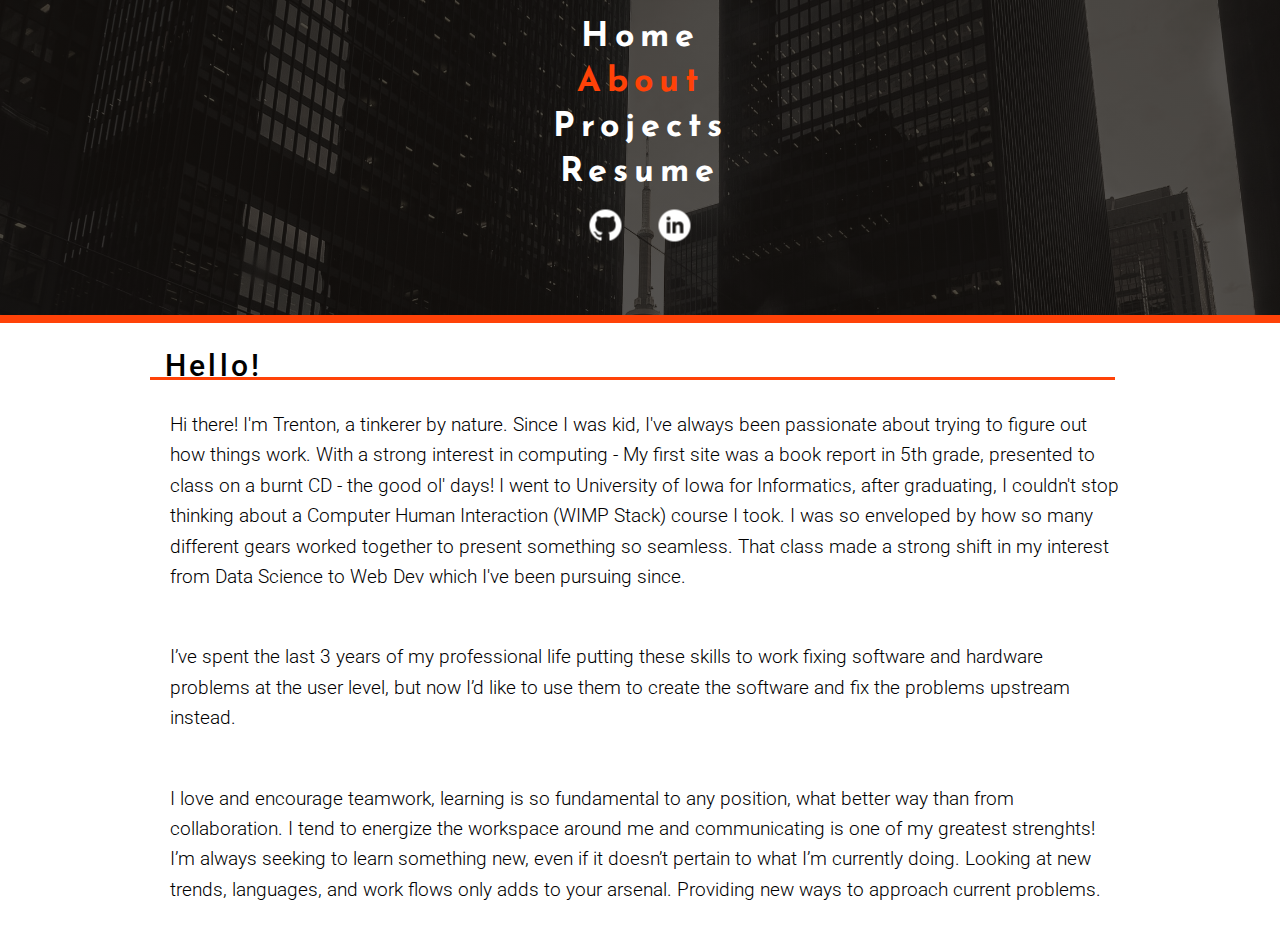
<file: about.html>
<!DOCTYPE html>
<html lang="en">
  <head>
    <!-- Global site tag (gtag.js) - Google Analytics -->
    <script
      async
      src="https://www.googletagmanager.com/gtag/js?id=UA-150218711-1"
    ></script>
    <script>
      window.dataLayer = window.dataLayer || [];
      function gtag() {
        dataLayer.push(arguments);
      }
      gtag("js", new Date());

      gtag("config", "UA-150218711-1");
    </script>

    <meta charset="UTF-8" />
    <meta name="viewport" content="width=device-width, initial-scale=1.0" />
    <title>Cornwall - About</title>
    <link rel="stylesheet" href="/assets/css/reset.css" />
    <link rel="stylesheet" href="/assets/css/styles.css" />
  </head>
  <body>
    <div class="subSplash"></div>
    <nav>
      <ul>
        <li><a href="/index.html">Home</a></li>
        <li><a class="active" href="#">About</a></li>
        <li><a href="/projects.html">Projects</a></li>
        <li><a href="/resume.html">Resume</a></li>
        <li id="logos">
          <a href="https://www.github.com/trentoncornwall" target="_blank"
            ><img src="assets/img/GitHub-Mark-Light-32px.png" alt="github"
          /></a>
          <a
            href="https://www.linkedin.com/in/trenton-cornwall-b5a47b126"
            target="_blank"
            ><img src="assets/img/linkedin-4-32.png" alt="linkedin"
          /></a>
        </li>
      </ul>
    </nav>

    <main>
      <div class="aboutMain">
        <h2>Hello!</h2>
        <div class="textblock">
          Hi there! I'm Trenton, a tinkerer by nature. Since I was kid, I've
          always been passionate about trying to figure out how things work.
          With a strong interest in computing - My first site was a book report
          in 5th grade, presented to class on a burnt CD - the good ol' days! I
          went to University of Iowa for Informatics, after graduating, I
          couldn't stop thinking about a Computer Human Interaction (WIMP Stack)
          course I took. I was so enveloped by how so many different gears
          worked together to present something so seamless. That class made a
          strong shift in my interest from Data Science to Web Dev which I've
          been pursuing since.
        </div>
        <div class="textblock">
          I’ve spent the last 3 years of my professional life putting these
          skills to work fixing software and hardware problems at the user
          level, but now I’d like to use them to create the software and fix the
          problems upstream instead.
        </div>
        <div class="textblock">
          I love and encourage teamwork, learning is so fundamental to any
          position, what better way than from collaboration. I tend to energize
          the workspace around me and communicating is one of my greatest
          strenghts! I’m always seeking to learn something new, even if it
          doesn’t pertain to what I’m currently doing. Looking at new trends,
          languages, and work flows only adds to your arsenal. Providing new
          ways to approach current problems.
        </div>
      </div>
    </main>
  </body>
</html>
</file>
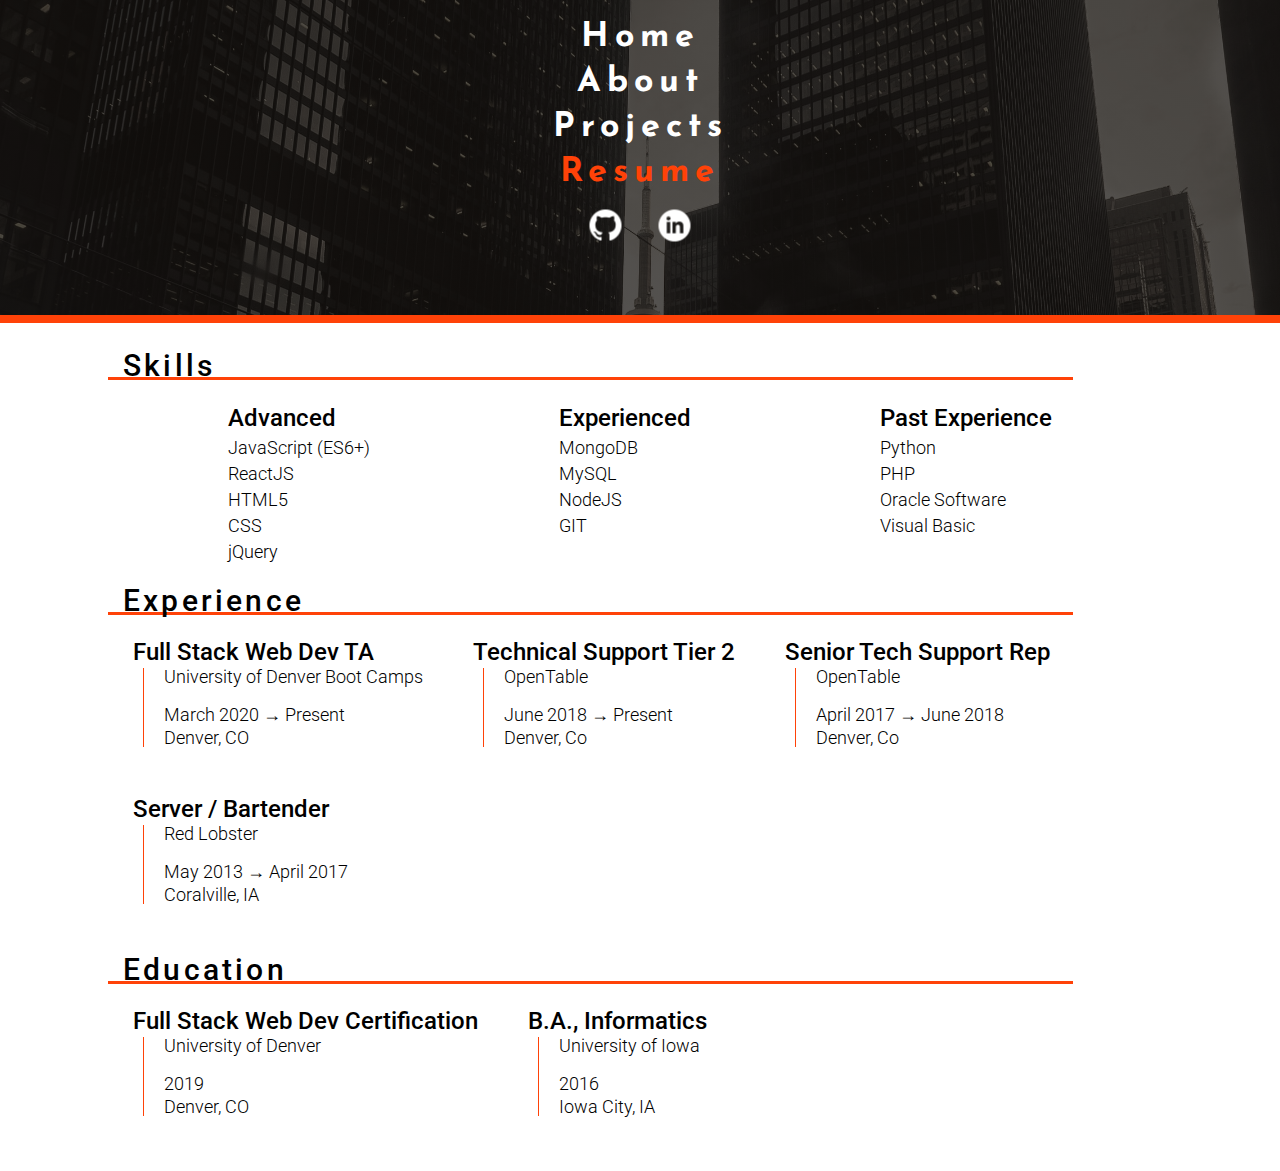
<file: resume.html>
<!DOCTYPE html>
<html lang="en">
  <head>
    <!-- Global site tag (gtag.js) - Google Analytics -->
    <script
      async
      src="https://www.googletagmanager.com/gtag/js?id=UA-150218711-1"
    ></script>
    <script>
      window.dataLayer = window.dataLayer || [];
      function gtag() {
        dataLayer.push(arguments);
      }
      gtag("js", new Date());

      gtag("config", "UA-150218711-1");
    </script>

    <meta charset="UTF-8" />
    <meta name="viewport" content="width=device-width, initial-scale=1.0" />
    <title>Cornwall - About</title>
    <link rel="stylesheet" href="/assets/css/reset.css" />
    <link rel="stylesheet" href="/assets/css/styles.css" />
  </head>
  <body>
    <div class="subSplash"></div>
    <nav>
      <ul>
        <li><a href="/index.html">Home</a></li>
        <li><a href="/about.html">About</a></li>
        <li><a href="/projects.html">Projects</a></li>
        <li><a class="active" href="#">Resume</a></li>
        <li id="logos">
          <a href="https://www.github.com/trentoncornwall" target="_blank"
            ><img src="assets/img/GitHub-Mark-Light-32px.png" alt="github"
          /></a>
          <a
            href="https://www.linkedin.com/in/trenton-cornwall-b5a47b126"
            target="_blank"
            ><img src="assets/img/linkedin-4-32.png" alt="linkedin"
          /></a>
        </li>
      </ul>
    </nav>

    <main>
      <div class="resumebody">
        <h2>Skills</h2>
        <div class="section skills">
          <div class="skillscol">
            <h3>Advanced</h3>
            <ul>
              <li>JavaScript (ES6+)</li>
              <li>ReactJS</li>
              <li>HTML5</li>
              <li>CSS</li>
              <li>jQuery</li>
            </ul>
          </div>
          <div class="skillscol">
            <h3>Experienced</h3>
            <ul>
              <li>MongoDB</li>
              <li>MySQL</li>
              <li>NodeJS</li>
              <li>GIT</li>
            </ul>
          </div>
          <div class="skillscol">
            <h3>Past Experience</h3>
            <ul>
              <li>Python</li>
              <li>PHP</li>
              <li>Oracle Software</li>
              <li>Visual Basic</li>
            </ul>
          </div>
        </div>
        <h2>Experience</h2>
        <div class="section">
          <div class="job">
            <h3>Full Stack Web Dev TA</h3>
            <div class="jobInfo">
              <h4>University of Denver Boot Camps</h4>
              <h5>March 2020 <span>&#8594;</span> Present</h5>
              <p>Denver, CO</p>
            </div>
          </div>
          <div class="job">
            <h3>Technical Support Tier 2</h3>
            <div class="jobInfo">
              <h4>OpenTable</h4>
              <h5>June 2018 <span>&#8594;</span> Present</h5>
              <p>Denver, Co</p>
            </div>
          </div>
          <div class="job">
            <h3>Senior Tech Support Rep</h3>
            <div class="jobInfo">
              <h4>OpenTable</h4>
              <h5>April 2017 <span>&#8594;</span> June 2018</h5>
              <p>Denver, Co</p>
            </div>
          </div>
          <div class="job">
            <h3>Server / Bartender</h3>
            <div class="jobInfo">
              <h4>Red Lobster</h4>
              <h5>May 2013 <span>&#8594;</span> April 2017</h5>
              <p>Coralville, IA</p>
            </div>
          </div>
        </div>
        <h2>Education</h2>
        <div class="section">
          <div class="job">
            <h3>
              Full Stack Web Dev Certiﬁcation
            </h3>
            <div class="jobInfo">
              <h4>University of Denver</h4>
              <h5>2019</h5>
              <p>Denver, CO</p>
            </div>
          </div>
          <div class="job">
            <h3>
              B.A., Informatics
            </h3>
            <div class="jobInfo">
              <h4>University of Iowa</h4>
              <h5>2016</h5>
              <p>Iowa City, IA</p>
            </div>
          </div>
        </div>
      </div>
    </main>
  </body>
</html>
</file>
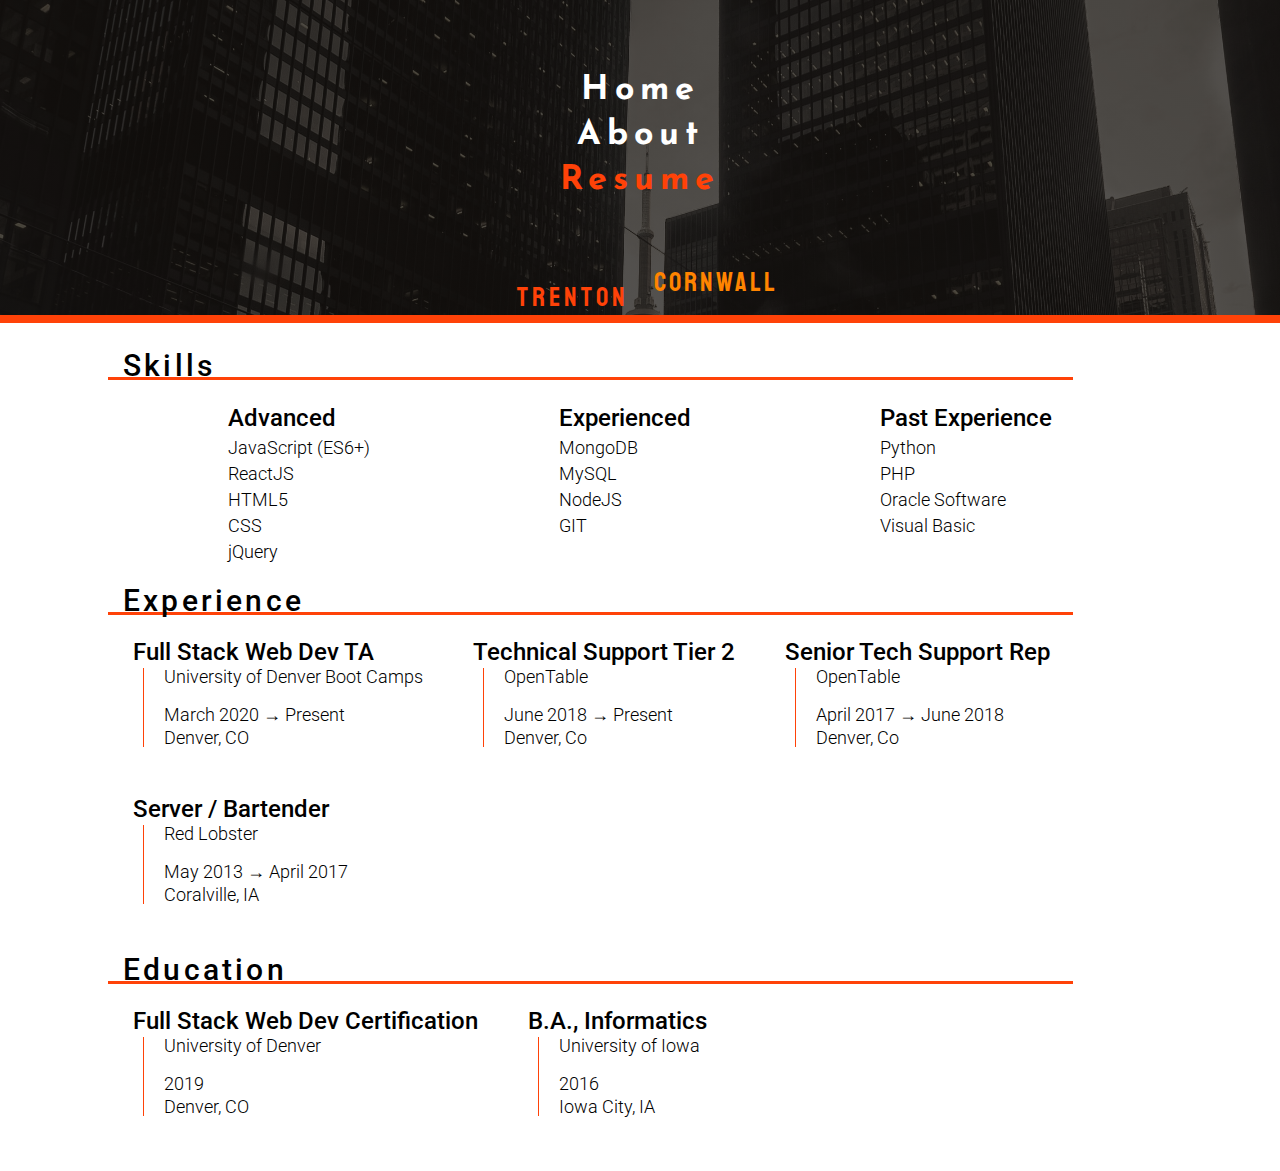
<file: assets/pages/resume.html>
<!DOCTYPE html>
<html lang="en">
  <head>
    <meta charset="UTF-8" />
    <meta name="viewport" content="width=device-width, initial-scale=1.0" />
    <title>Cornwall - About</title>
    <link rel="stylesheet" href="/assets/css/reset.css" />
    <link rel="stylesheet" href="/assets/css/styles.css" />
  </head>
  <body>
    <div class="subSplash"></div>
    <nav>
      <ul>
        <li><a href="/index.html">Home</a></li>
        <li><a href="/assets/pages/about.html">About</a></li>
        <li><a class="active" href="#">Resume</a></li>
      </ul>
    </nav>
    <div class="subIntro">
      <span id="trenton">Trenton</span>
      <span id="cornwall">Cornwall</span>
    </div>
    <main>
      <div class="resumebody">
        <h2>Skills</h2>
        <div class="section skills">
          <div class="skillscol">
            <h3>Advanced</h3>
            <ul>
              <li>JavaScript (ES6+)</li>
              <li>ReactJS</li>
              <li>HTML5</li>
              <li>CSS</li>
              <li>jQuery</li>
            </ul>
          </div>
          <div class="skillscol">
            <h3>Experienced</h3>
            <ul>
              <li>MongoDB</li>
              <li>MySQL</li>
              <li>NodeJS</li>
              <li>GIT</li>
            </ul>
          </div>
          <div class="skillscol">
            <h3>Past Experience</h3>
            <ul>
              <li>Python</li>
              <li>PHP</li>
              <li>Oracle Software</li>
              <li>Visual Basic</li>
            </ul>
          </div>
        </div>
        <h2>Experience</h2>
        <div class="section">
          <div class="job">
            <h3>Full Stack Web Dev TA</h3>
            <div class="jobInfo">
              <h4>University of Denver Boot Camps</h4>
              <h5>March 2020 <span>&#8594;</span> Present</h5>
              <p>Denver, CO</p>
            </div>
          </div>
          <div class="job">
            <h3>Technical Support Tier 2</h3>
            <div class="jobInfo">
              <h4>OpenTable</h4>
              <h5>June 2018 <span>&#8594;</span> Present</h5>
              <p>Denver, Co</p>
            </div>
          </div>
          <div class="job">
            <h3>Senior Tech Support Rep</h3>
            <div class="jobInfo">
              <h4>OpenTable</h4>
              <h5>April 2017 <span>&#8594;</span> June 2018</h5>
              <p>Denver, Co</p>
            </div>
          </div>
          <div class="job">
            <h3>Server / Bartender</h3>
            <div class="jobInfo">
              <h4>Red Lobster</h4>
              <h5>May 2013 <span>&#8594;</span> April 2017</h5>
              <p>Coralville, IA</p>
            </div>
          </div>
        </div>
        <h2>Education</h2>
        <div class="section">
          <div class="job">
            <h3>
              Full Stack Web Dev Certiﬁcation
            </h3>
            <div class="jobInfo">
              <h4>University of Denver</h4>
              <h5>2019</h5>
              <p>Denver, CO</p>
            </div>
          </div>
          <div class="job">
            <h3>
              B.A., Informatics
            </h3>
            <div class="jobInfo">
              <h4>University of Iowa</h4>
              <h5>2016</h5>
              <p>Iowa City, IA</p>
            </div>
          </div>
        </div>
      </div>
    </main>
  </body>
</html>
</file>
<file: assets/css/styles.css>
@import url("https://fonts.googleapis.com/css2?family=Staatliches&display=swap");
@import url("https://fonts.googleapis.com/css2?family=Josefin+Sans:ital,wght@1,600&display=swap");
@import url("https://fonts.googleapis.com/css2?family=Roboto:wght@300;500&display=swap");

body {
  height: 100vh;
  width: 100vw;
  background-color: rgba(255, 255, 255, 0.027);
}

nav {
  font-family: "Josefin Sans", sans-serif;
  position: absolute;
  top: 15%;
  left: 50%;
  transform: translate(-50%, -50%);
  z-index: 2;
  /* width: 80%; */
  font-size: 34px;
  justify-content: center;
  align-items: center;
}

nav ul {
  list-style-type: none;
  overflow: hidden;
  display: inline;
}
nav a {
  font-weight: 800;
  color: rgb(255, 255, 255);
  letter-spacing: 6px;
  display: block;
  text-align: center;
  text-decoration: none;
  line-height: 45px;
  /* text-decoration: underline; */
}
nav a:hover {
  color: rgb(255, 66, 8);
}
.active {
  color: rgb(255, 66, 8);
}

.hero {
  height: 100%;
  width: 100%;
  /* background */
  background-image: linear-gradient(
      45deg,
      rgba(26, 23, 21, 0.8),
      rgba(33, 16, 1, 0.728) 40%
    ),
    url("../img/hero.jpg");
  background-position: center center;
  background-repeat: no-repeat;
  background-attachment: fixed;
  background-size: cover;
  background-color: #464646;
  filter: grayscale(80%);
}

.intro {
  display: flex;
  justify-content: center;
  flex-wrap: wrap;
  font-family: "Staatliches", cursive;
  font-size: 80px;
  position: absolute;
  width: 400px;
  top: 60%;
  left: 50%;
  transform: translate(-50%, -50%);
  z-index: 2;
}

#trenton {
  letter-spacing: 7px;
  line-height: 75px;
  color: rgb(255, 66, 8);
  z-index: 3;
  padding: 15px;
}

#cornwall {
  letter-spacing: 8px;
  line-height: 40px;
  color: rgb(255, 132, 0);
}

#prof {
  font-family: "Josefin Sans", sans-serif;
  font-size: 45px;
  line-height: 80px;
  margin-top: 10px;
  color: rgba(255, 255, 255, 0.995);
}

.subSplash {
  height: 35%;
  width: 100%;
  background-image: linear-gradient(
      45deg,
      rgba(26, 23, 21, 0.8),
      rgba(33, 16, 1, 0.728) 40%
    ),
    url("../img/hero.jpg");
  background-position: center center;
  background-repeat: no-repeat;
  background-attachment: fixed;
  background-size: cover;
  background-color: #464646;
  filter: grayscale(80%);
}

#logos {
  display: flex;
  flex-direction: row;
  justify-content: space-evenly;
  margin-top: 15px;
}
main::before {
  content: "";
  position: absolute;
  background-color: rgb(255, 66, 8);
  width: 100%;
  height: 8px;
  left: 0%;
  top: 35%;
  z-index: 4;
}
.subIntro {
  display: flex;
  justify-content: center;
  flex-wrap: wrap;
  font-family: "Staatliches", cursive;
  font-size: 60px;
  position: absolute;
  width: 400px;
  top: 28%;
  left: 50%;
  transform: translate(-50%, -50%);
  z-index: 2;
}
main {
  font-family: "Roboto", sans-serif;
  font-weight: 300;
  display: flex;
  flex-wrap: wrap;
  justify-content: center;
  margin: 40px auto 20px;
}
.textblock {
  padding: 30px 10px 0 10px;
  line-height: 1.6;
  font-size: 19px;
  max-width: 950px;
  /* border-left: 3px solid rgb(255, 66, 8); */
  margin-bottom: 20px;
  margin-left: 10px;
}
.aboutmain {
  display: block;
  height: 100%;
  max-width: 1064px;
  position: relative;
  font-size: 18px;
  width: 100%;
}
.resumebody {
  display: block;
  height: 100%;
  max-width: 1064px;
  position: relative;
  font-size: 18px;
  width: 100%;
}

h2 {
  letter-spacing: 3.2px;
  font-weight: 500;
  font-size: 30px;
  max-width: 950px;
  line-height: 22px;
  border-bottom: 3px solid rgb(255, 66, 8);
  padding-left: 15px;
}

h3 {
  font-weight: 500;
  font-size: 24px;
  padding-bottom: 4px;
}

.section {
  display: flex;
  justify-content: flex-start;
  flex-direction: row;
  flex-wrap: wrap;
  margin: 0px 0px 30px 0px;
}

.skills {
  margin: 25px;
  justify-content: space-around;
}

.skillscol {
  font-weight: 300;
  line-height: 26px;
}

.job {
  margin: 25px;
}
.jobInfo {
  border-left: 1px solid rgb(255, 66, 8);
  margin-left: 10px;
  padding-left: 20px;
}
h4 {
  font-size: 18px;
  font-weight: 300;
}

h5 {
  margin: 20px 0px 5px 0;
  font-size: 18px;
  font-weight: 300;
}

p {
  font-weight: 300;
  font-size: 18px;
}

.projectPicture {
  max-width: 300px;
  max-height: 146px;
  padding-right: 10px;
  border-radius: 20px;
  -webkit-box-shadow: -2px 6px 7px 0px rgba(0, 0, 0, 0.49);
  box-shadow: -2px 6px 7px 0px rgba(0, 0, 0, 0.49);
}

.project {
  padding-top: 25px;
  display: flex;
  justify-content: space-around;
  align-items: center;
  flex-direction: row;
  flex-wrap: nowrap;
}

.projectDiscription {
  max-width: 450px;
  padding: 10px;
  height: 100%;
}

.projectLinks {
  display: flex;
  justify-content: space-evenly;
}
.link {
  margin: 20px;
}

.img {
  margin-bottom: 20px;
}
.projectLinks a:link {
  text-decoration: none;
  color: rgb(0, 0, 0);
  border: 2px solid rgb(255, 0, 0);
  padding: 10px;
  border-radius: 5px;
}

.projectLinks a:visited {
  text-decoration: none;
  color: rgb(0, 0, 0);
  border: 2px solid rgb(255, 0, 0);
  padding: 10px;
  border-radius: 5px;
}

.projectLinks a:hover {
  text-decoration: none;
  color: rgb(0, 0, 0);
  border: 2px solid rgb(255, 0, 0);
  padding: 10px;
  border-radius: 5px;
}

.projectLinks a:active {
  text-decoration: none;
  color: rgb(0, 0, 0);
  border: 2px solid rgb(255, 0, 0);
  padding: 10px;
  border-radius: 5px;
}
@media only screen and (max-width: 600px) {
  nav {
    top: 17%;
    font-size: 22px;
  }
  .intro {
    font-size: 35px;
    width: 300px;
    top: 80%;
  }
  #prof {
    font-family: "Josefin Sans", sans-serif;
    font-size: 27px;
    color: rgba(255, 255, 255, 0.995);
  }
  .subIntro {
    display: flex;
    flex-direction: row;
    justify-content: center;
    flex-wrap: wrap;
    font-family: "Staatliches", cursive;
    font-size: 27px;
    position: absolute;
    width: 100%;
    top: 33%;
    left: 50%;
    transform: translate(-50%, -50%);
    z-index: 2;
    margin: 0px 0px 5px 0px;
  }
  #trenton {
    letter-spacing: 4px;
    line-height: 35px;
    color: rgb(255, 66, 8);
    z-index: 3;
    margin-right: 10px;
  }

  #cornwall {
    letter-spacing: 3px;
    line-height: 35px;
    color: rgb(255, 132, 0);
  }
  main::before {
    display: none;
  }

  .project {
    justify-content: center;
    flex-wrap: wrap;
  }

  .projectDiscription {
    justify-content: center;
  }

  .projectLinks {
    justify-content: center;
  }
}

@media only screen and (max-height: 940px) {
  .subIntro {
    display: flex;
    flex-direction: row;
    justify-content: center;
    flex-wrap: wrap;
    font-family: "Staatliches", cursive;
    font-size: 27px;
    position: absolute;
    width: 100%;
    top: 33%;
    left: 50%;
    transform: translate(-50%, -50%);
    z-index: 2;
    margin: 0px 0px 5px 0px;
  }
  #trenton {
    letter-spacing: 4px;
    line-height: 35px;
    color: rgb(255, 66, 8);
    z-index: 3;
    margin-right: 10px;
  }

  #cornwall {
    letter-spacing: 3px;
    line-height: 35px;
    color: rgb(255, 132, 0);
  }

  .project {
    justify-content: center;
    flex-wrap: wrap;
  }

  .projectDiscription {
    justify-content: center;
    width: 100%;
    display: flex;
    flex-direction: row;
    align-items: center;
    justify-content: center;
  }

  .projectLinks a {
    width: 100%;
    display: flex;
    flex-direction: row;
    align-items: center;
    justify-content: center;
  }
}
</file>
